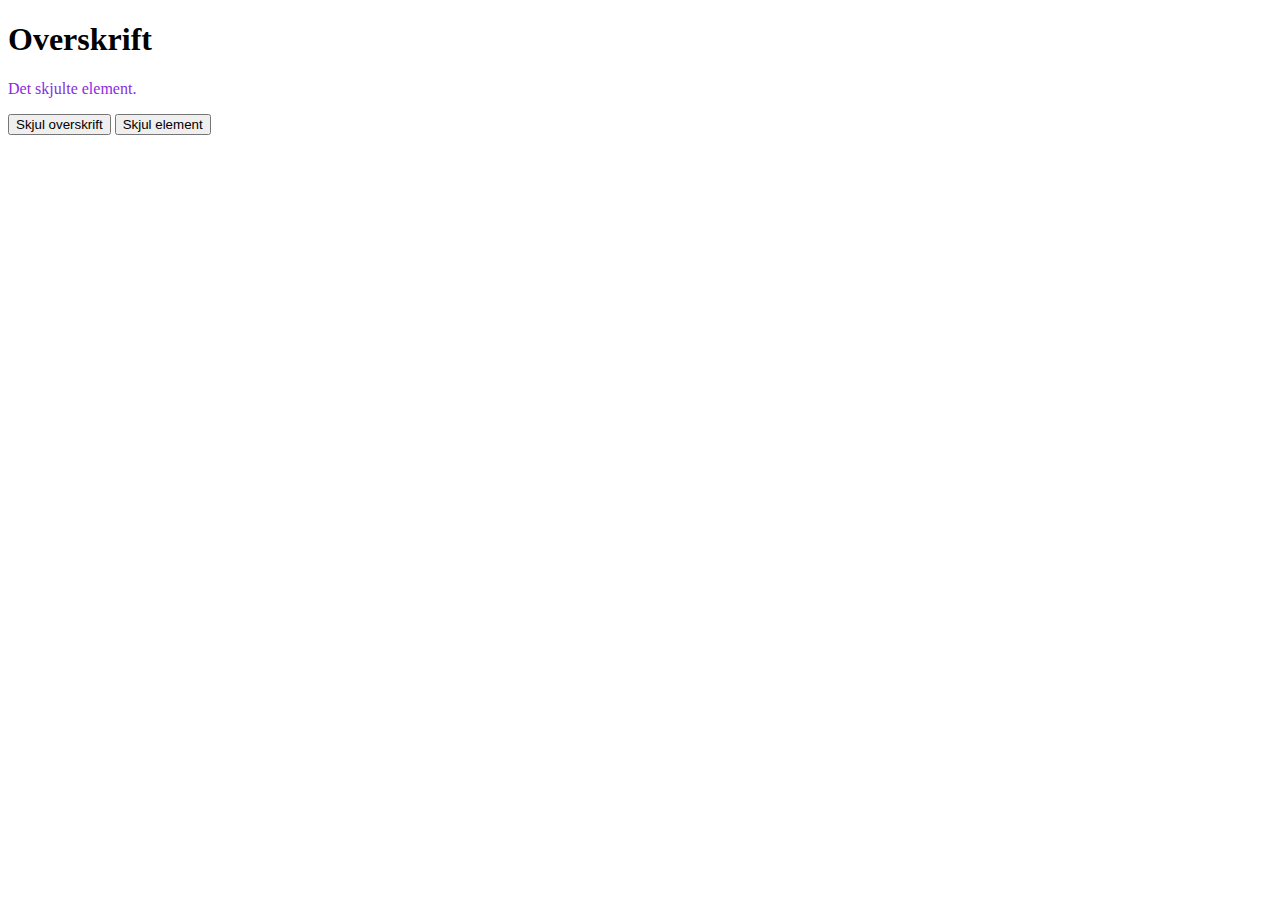
<file: Opgaver/Niveau1/03/index.html>
<!DOCTYPE html>
<html lang="en">
<head>
    <meta charset="UTF-8">
    <meta name="viewport" content="width=device-width, initial-scale=1.0">
    <link rel="stylesheet" href="style.css">
    <script src="script.js" defer></script>
    <title>Document</title>
</head>
<body>
   
    <h1 class="overskrift">Overskrift</h1>
    <p class="skjul">Det skjulte element.</p>
    <button onclick="skjulElementViaCssSelector('.overskrift')">Skjul overskrift</button>
    <button onclick="skjulElementViaCssSelector('.skjul')">Skjul element</button>

</body>
</html>
</file>
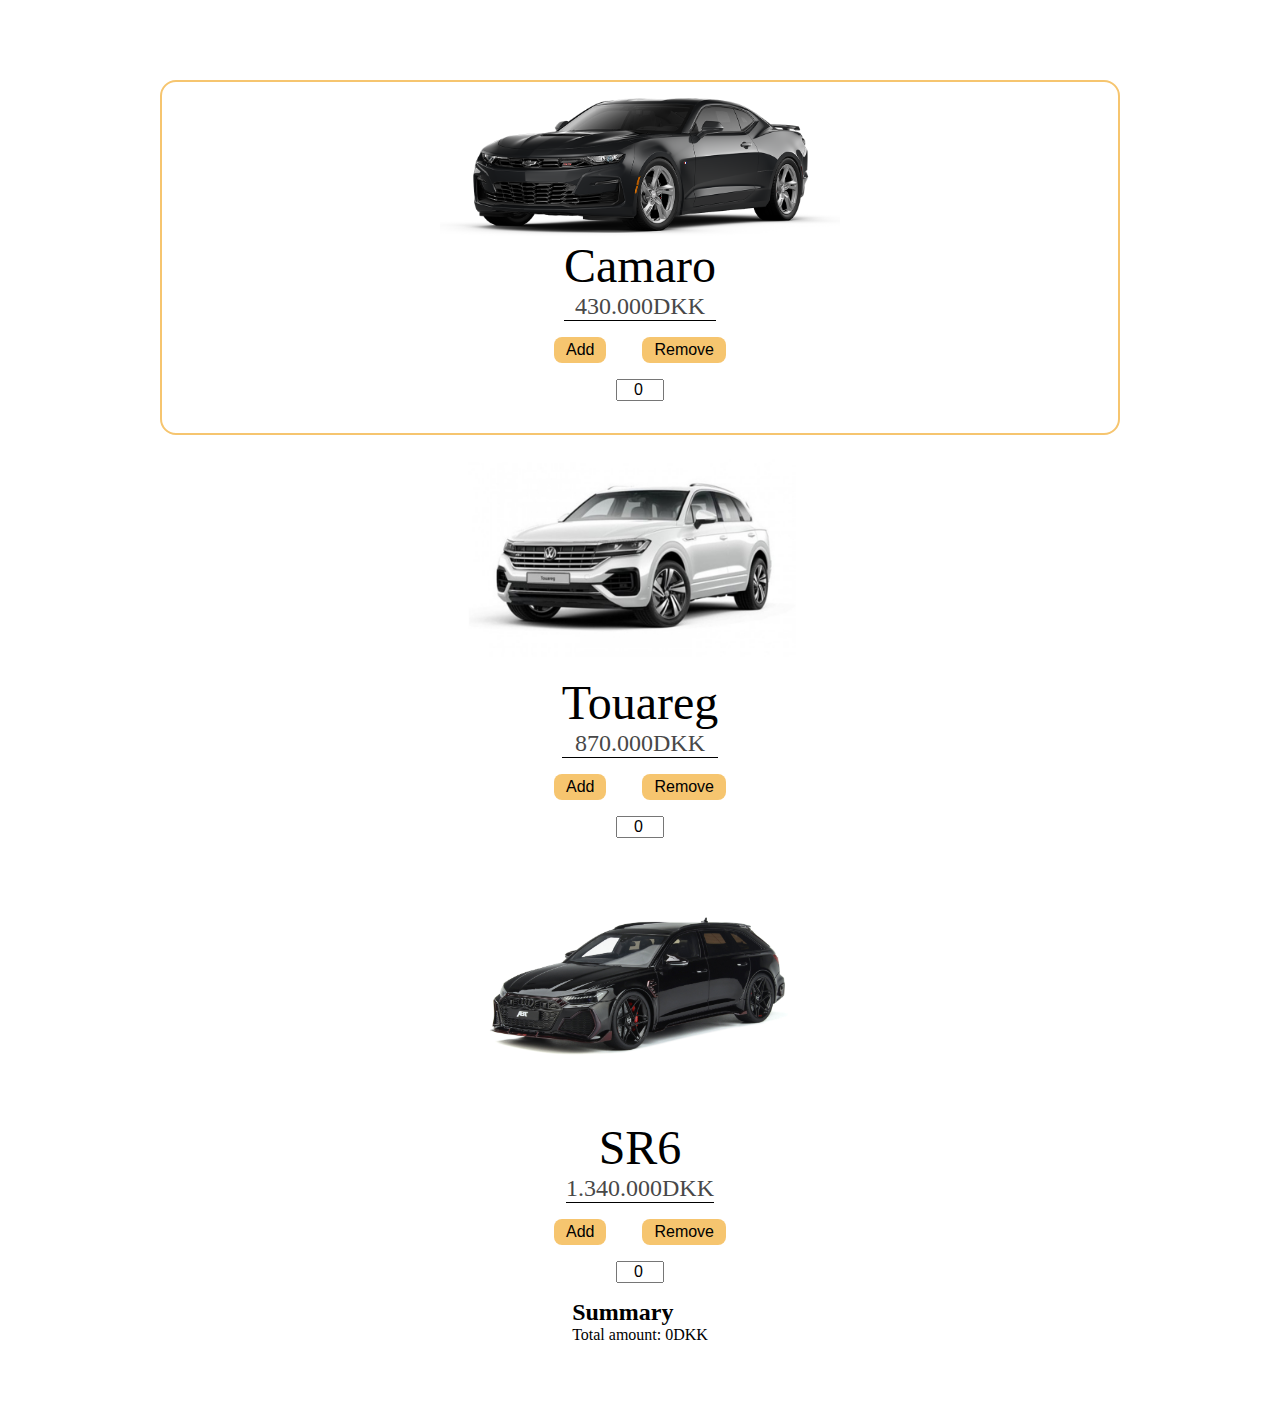
<file: Opgaver/Niveau2/02/index.html>
<!DOCTYPE html>
<html lang="en">
<head>
    <meta charset="UTF-8">
    <meta name="viewport" content="width=device-width, initial-scale=1.0">
    <link rel="stylesheet" href="style.css">
    <script src="script.js" defer></script>
    <title>Add and subtract</title>
</head>
<body>
    <main>
    <figure class="product selected"> 
        <img src="img/camaro.png" alt="">
        <figcaption>Camaro <span>430.000DKK</span></figcaption>
        <div class="buttons">
            <button class="addToCart">Add</button>
            <button class="removeFromCart">Remove</button>
        </div> 
        <input class="amount" type="text" id="amount" value=0>
        </figure>
        <figure class="product"> 
           <img src="img/touareg.png" alt="">
          <figcaption>Touareg <span>870.000DKK</span></figcaption>
          <div class="buttons">
            <button class="addToCart">Add</button>
            <button class="removeFromCart">Remove</button>
    </div> 
    <input class="amount" type="text" id="amount" value=0>
</figure>
          <figure class="product"> 
             <img src="img/sr6.jpg" alt="">
            <figcaption>SR6 <span>1.340.000DKK</span></figcaption>
          <div class="buttons">
            <button class="addToCart">Add</button>
            <button class="removeFromCart">Remove</button>
    </div> 
    <input class="amount" type="text" id="amount" value=0>
</figure>

<div id="cartDisplay">
    <h2>Summary</h2>
    <ul id="cartItems"></ul>
    <p id="totalAmount">Total amount: 0DKK</p>
</main>

</body>
</html>
</file>
<file: Opgaver/Niveau1/03/style.css>
.skjul {
    color: blueviolet;
}
</file>
<file: Opgaver/Niveau2/02/style.css>
* {
    margin: 0;
    padding: 0;
    box-sizing: border-box;
}

main {
    display: flex;
    flex-direction: column;
    align-items: center;
    margin-inline: auto;
    margin-block: 5rem;
}


figure {
    display: flex;
    flex-direction: column;
    align-items: center;
    width: 60rem;
    margin-inline: auto;
  
}

figcaption {
    display: flex;
    flex-direction: column;
    align-items: center;
    font-size: 3rem;
    border-bottom: 1px solid black;
    margin-block-end: 1rem;
}

figcaption span {
    font-size: 1.5rem;
    color: rgb(72, 72, 72);
}

img {
    width: 25rem;
}

button {
    padding: 0.25rem 0.75rem;
    margin-inline: 1rem;
    font-size: 1rem;
    background:  rgb(246, 197, 111);
    border-radius: 0.5rem;
    border: none;
}

.amount {
    margin-block: 1rem;
    width: 3rem;
}

input {
   font-size: 1rem;
 padding-inline: 1rem;
}



.selected {
    border: 2px solid rgb(246, 197, 111);
    border-radius: 1rem;
    padding: 1rem;
}

#cartItems {
    list-style: none;
}

li {
    font-size: 1.5rem;
}
</file>
